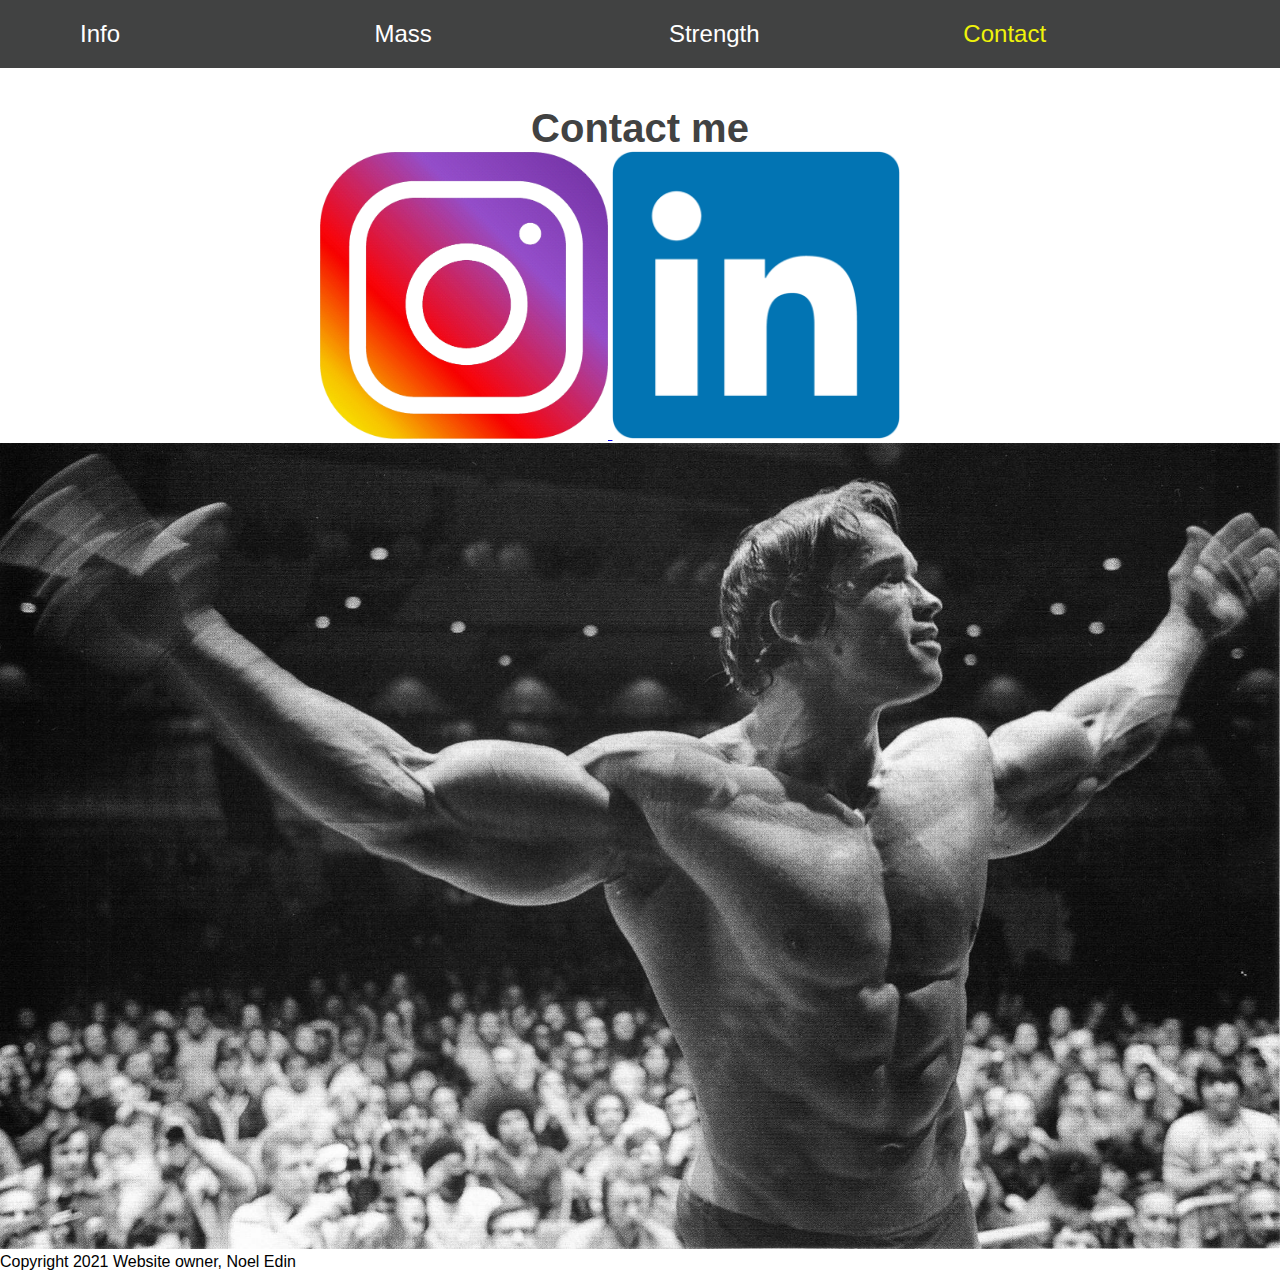
<file: Contact/Contact.html>
<!DOCTYPE html>
<html lang="en">
  <head>
    <meta charset="UTF-8" />
    <meta http-equiv="X-UA-Compatible" content="IE=edge" />
    <meta name="viewport" content="width=device-width, initial-scale=1.0" />
    <link rel="stylesheet" href="style4.css" />
    <link rel="stylesheet" href="/Reset/reset.css" />
    <title>Free Workout Programs</title>
    <link rel="icon" href="2.2.jpg" />
  </head>
  <body>
    <nav class="main-nav">
      <ul>
        <li><a href="/index.html" class="join">Info</a></li>
        <li>
          <a href="/Hypertrophy/Hypertrophy.html" class="hyper">Mass</a>
        </li>
        <li><a href="/Strength/Strength.html" class="strength">Strength</a></li>
        <li><a href="/Contact/Contact.html" class="contact">Contact</a></li>
      </ul>
    </nav>
    <h1 class="me2">Contact me</h1>
    <div class="bajs">
      <a href="https://www.instagram.com/noel.edin/" >
        <img alt="Instagram" src="/Contact/img/instagram-png-instagram-png-logo-1455.png"
        width="30%" height="auto">
      <a href="https://www.linkedin.com/in/noel-edin-116707200/">
        <img alt="LinkedIn" src="img/LinkedIn_logo_initials.png"
        width="30%" height="auto">
    </div>
   
    <a href="/index.html"><img alt="arnold" src="img/thumb-1920-387340.jpg" class="hej1"></a>
     
      <footer>
        <p class="copyright">Copyright 2021 Website owner, Noel Edin</p>
      </footer>
  </body>
</html>
</file>
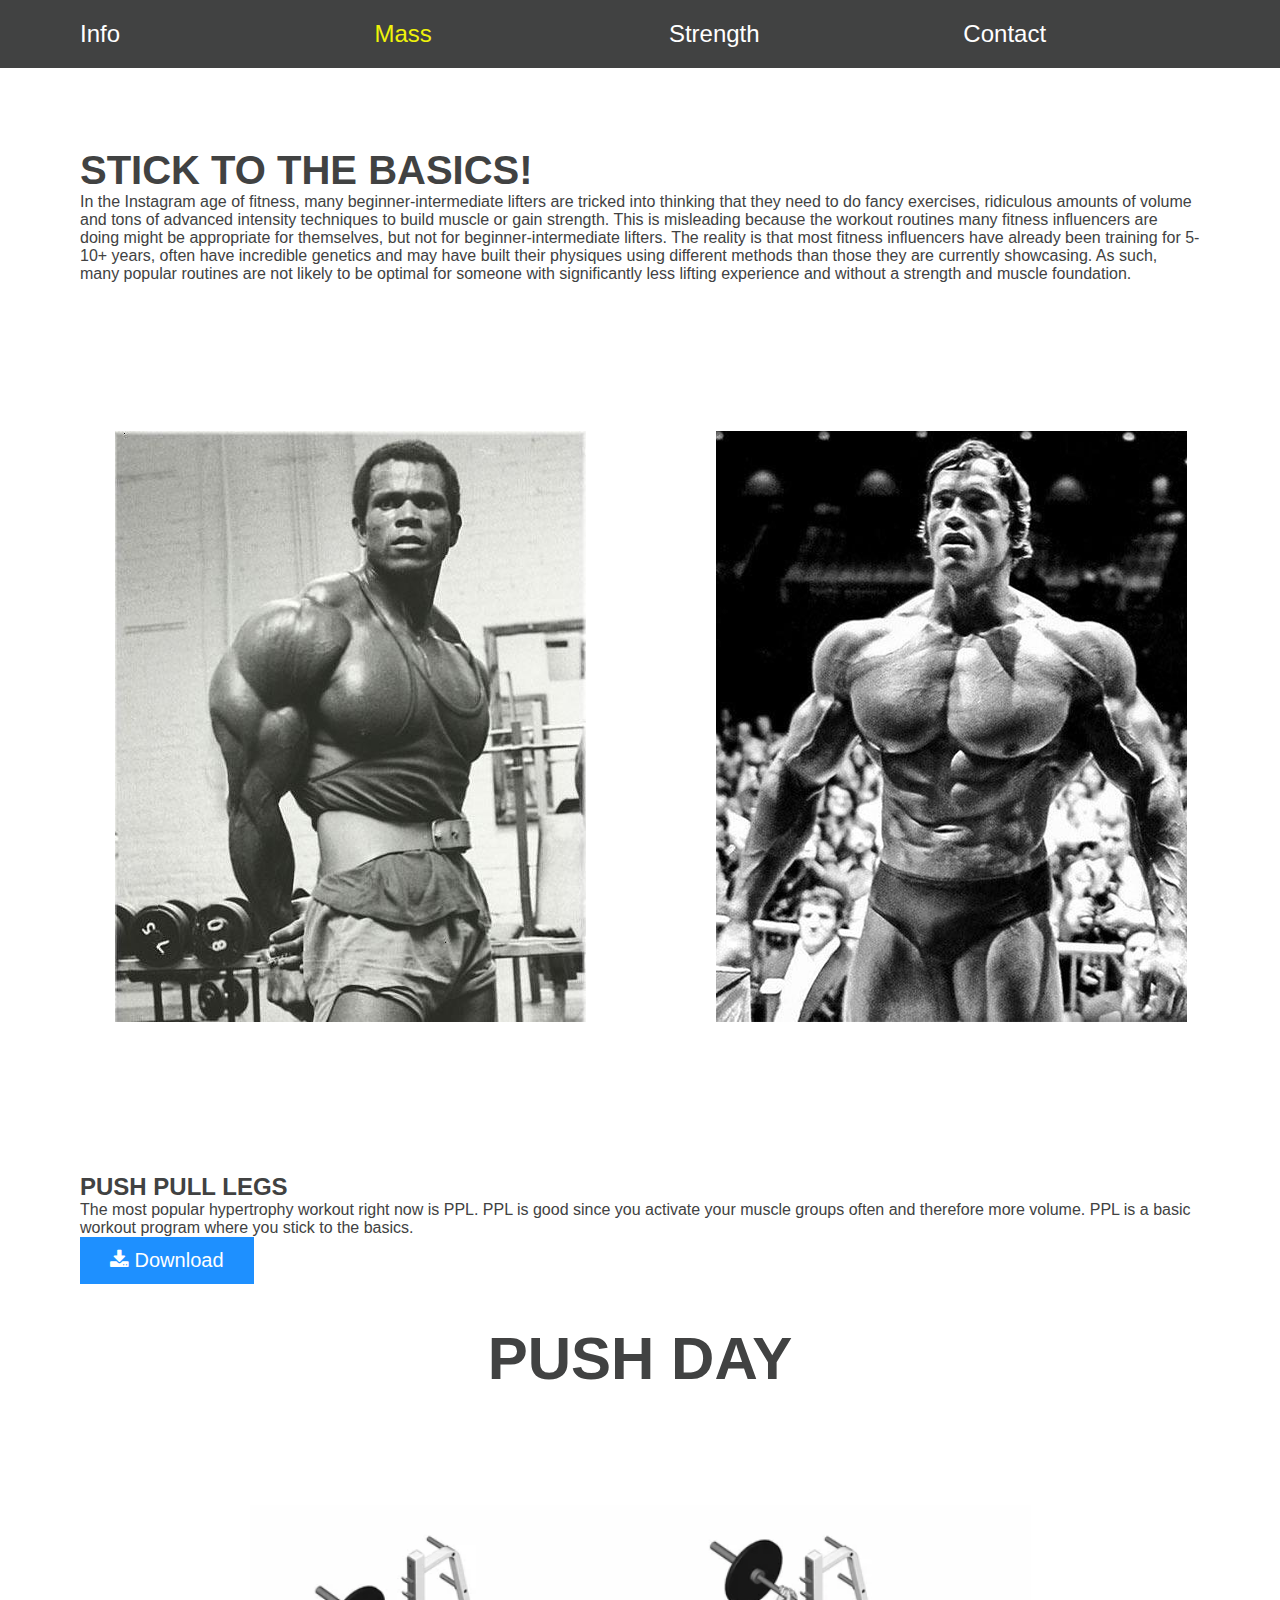
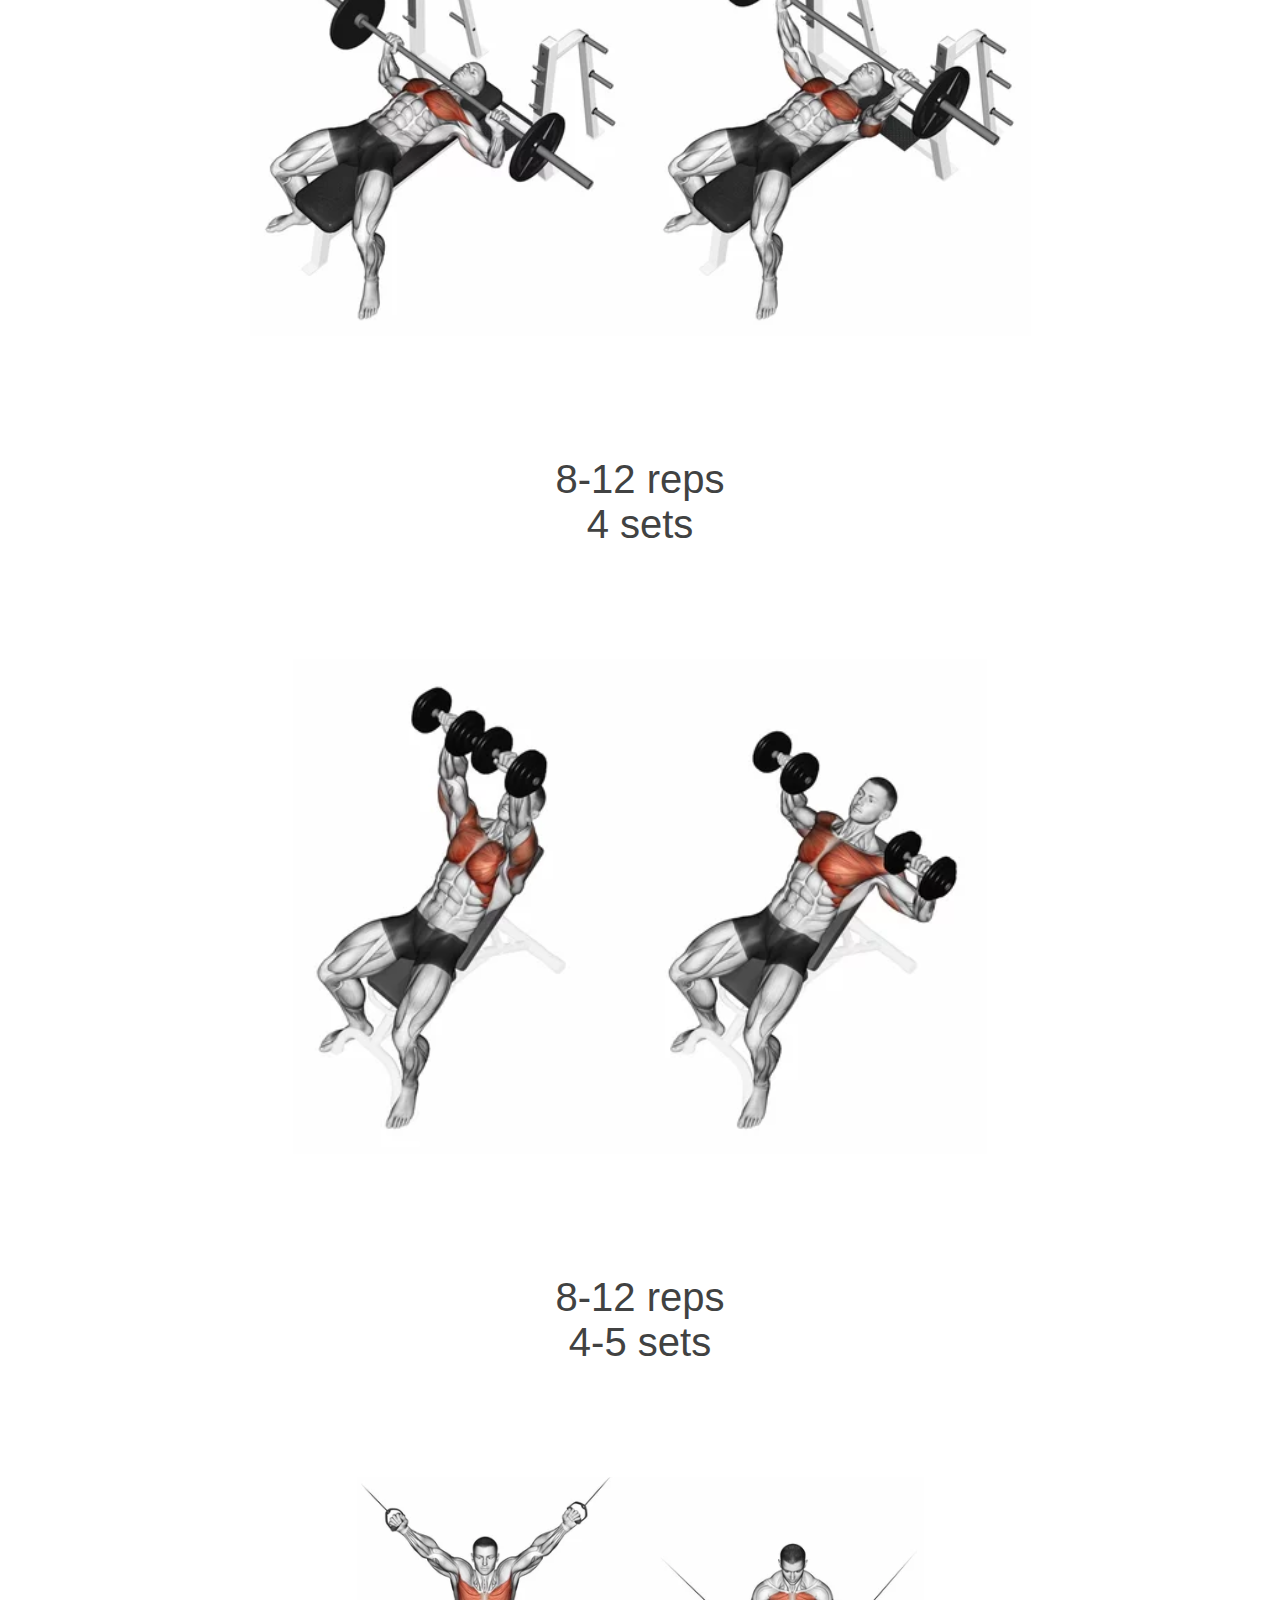
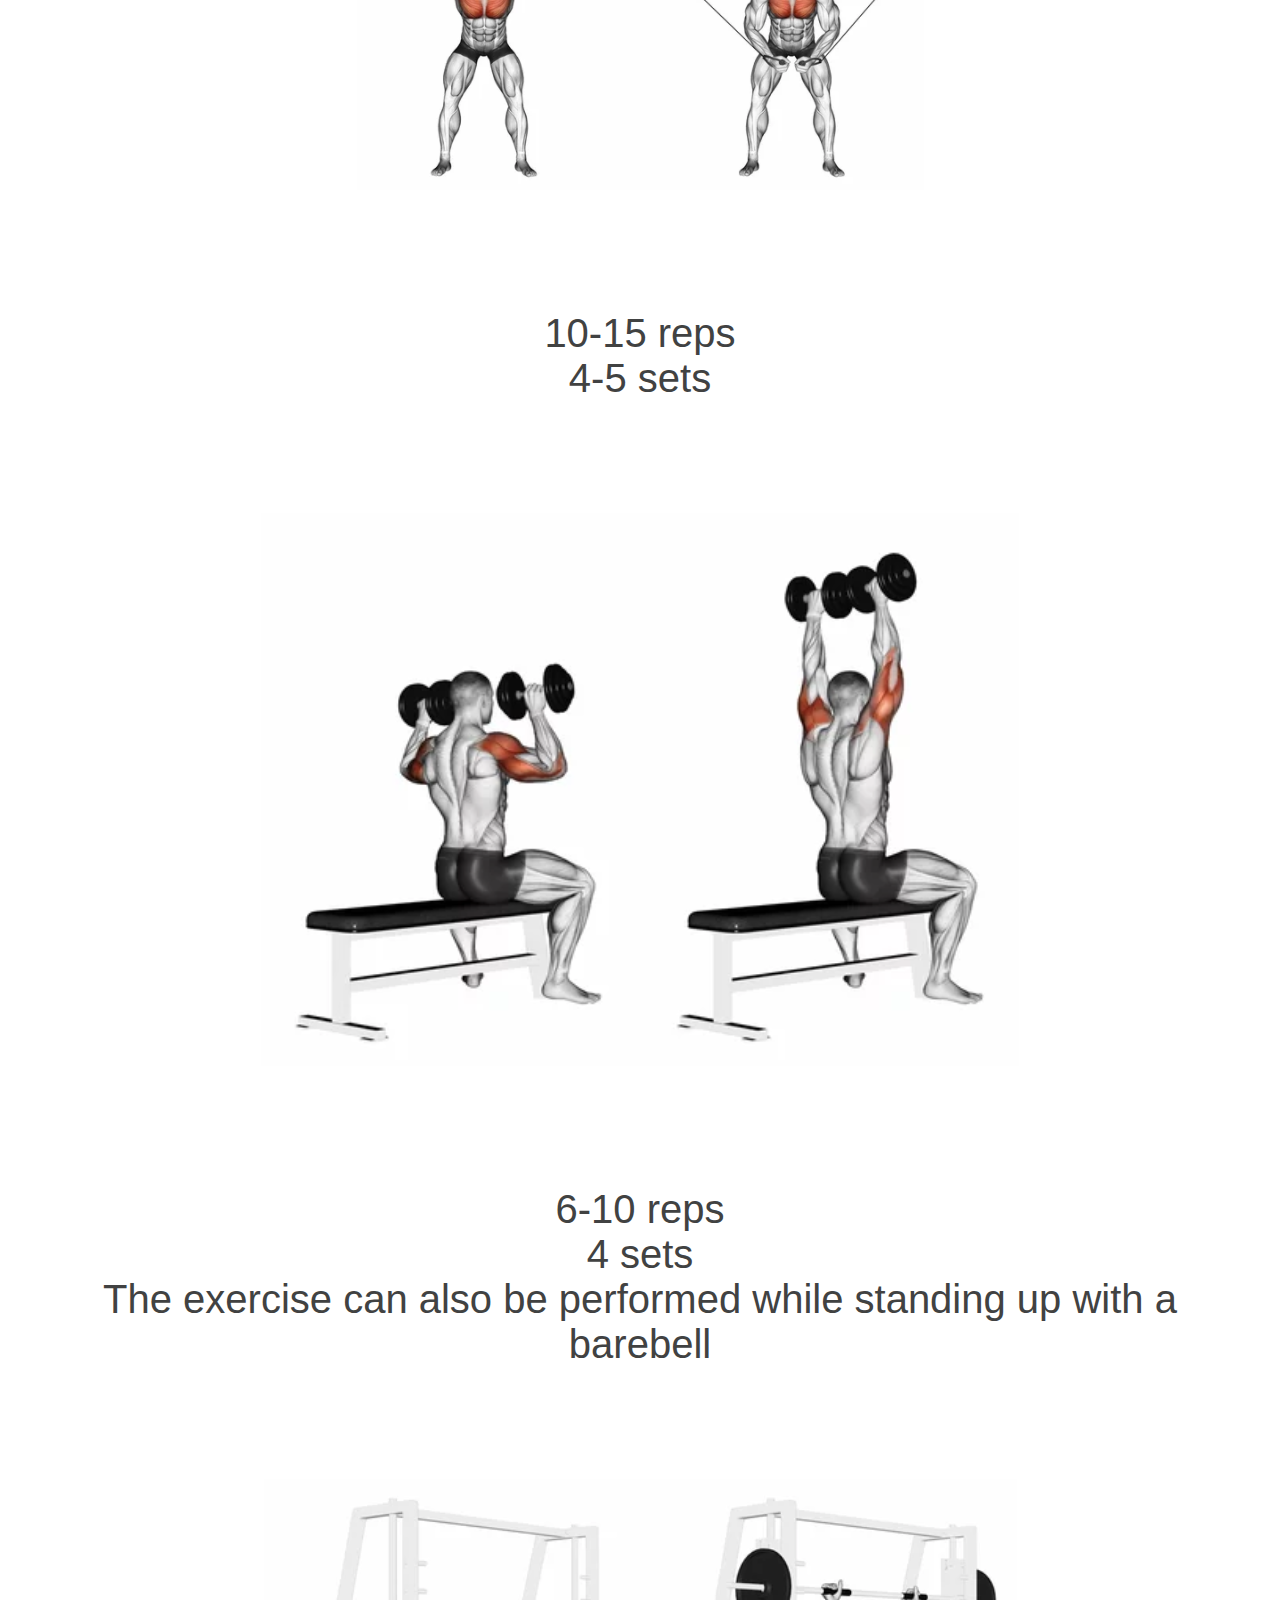
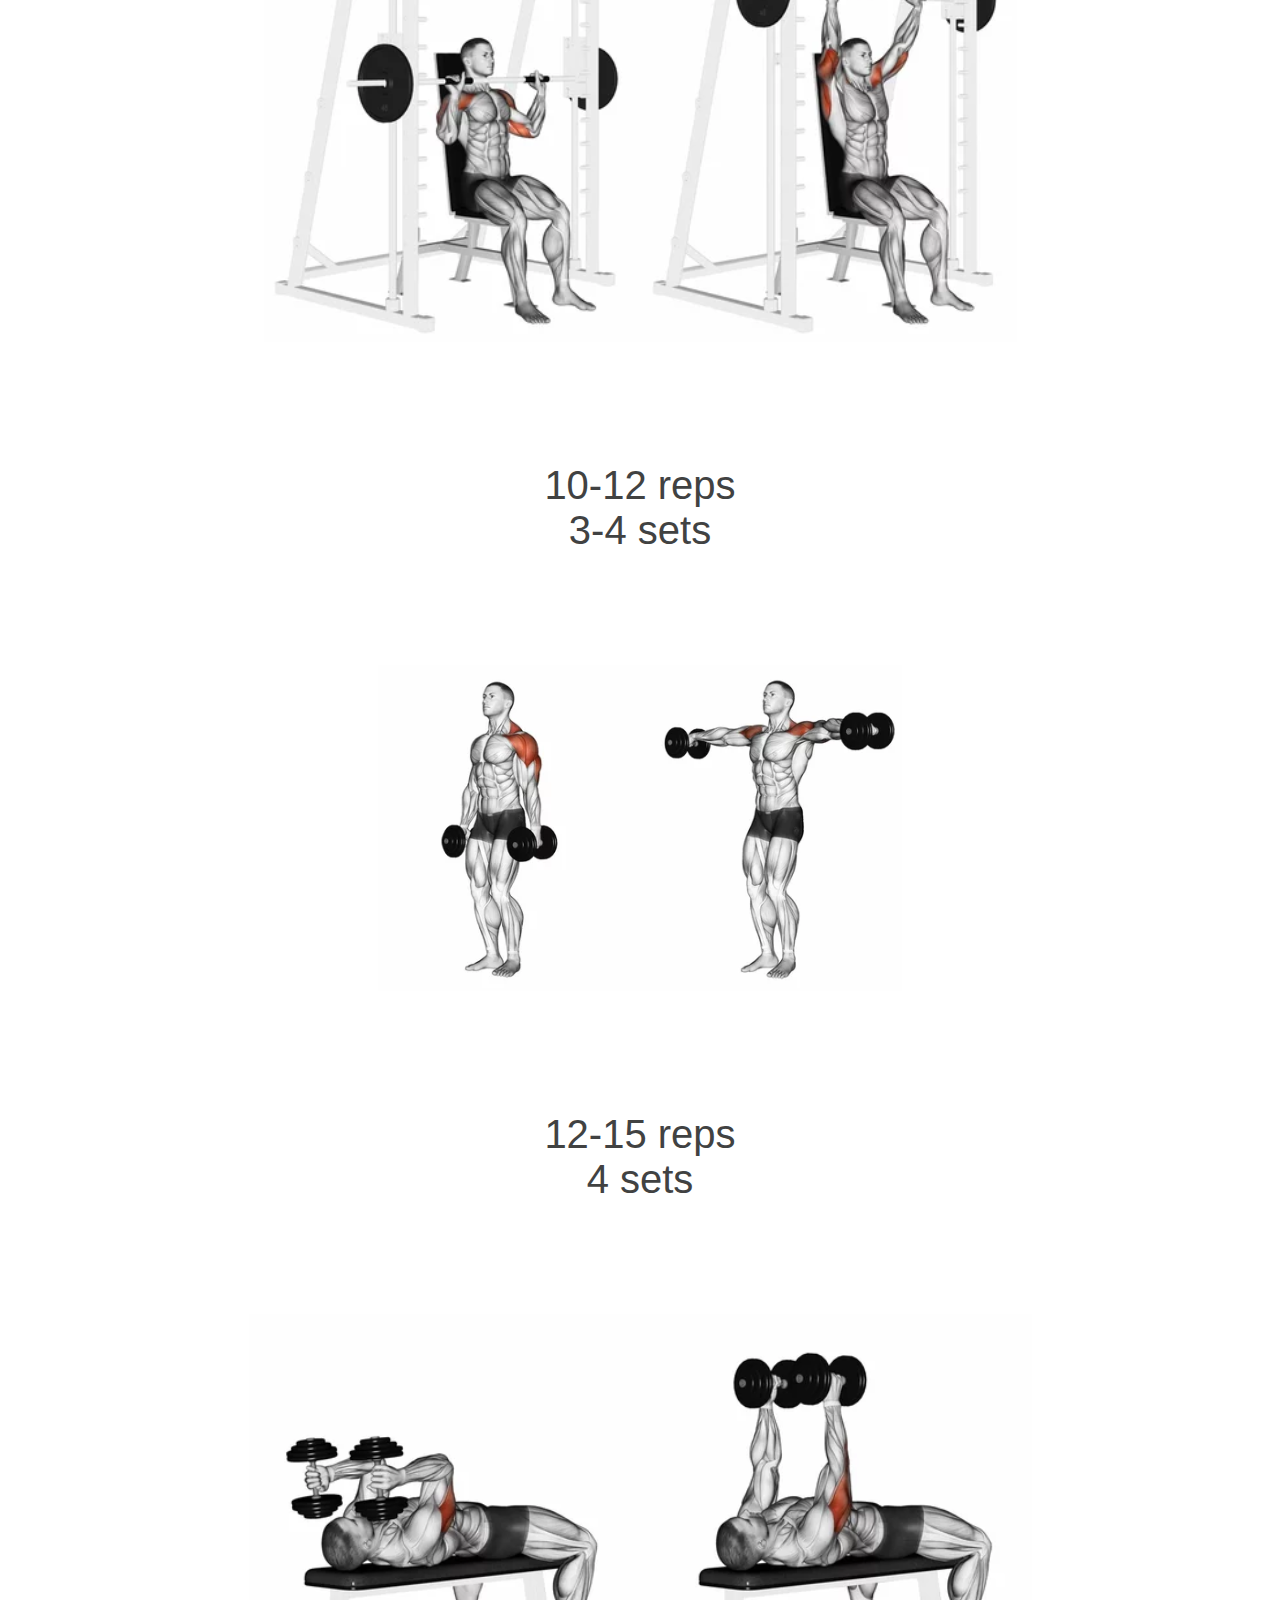
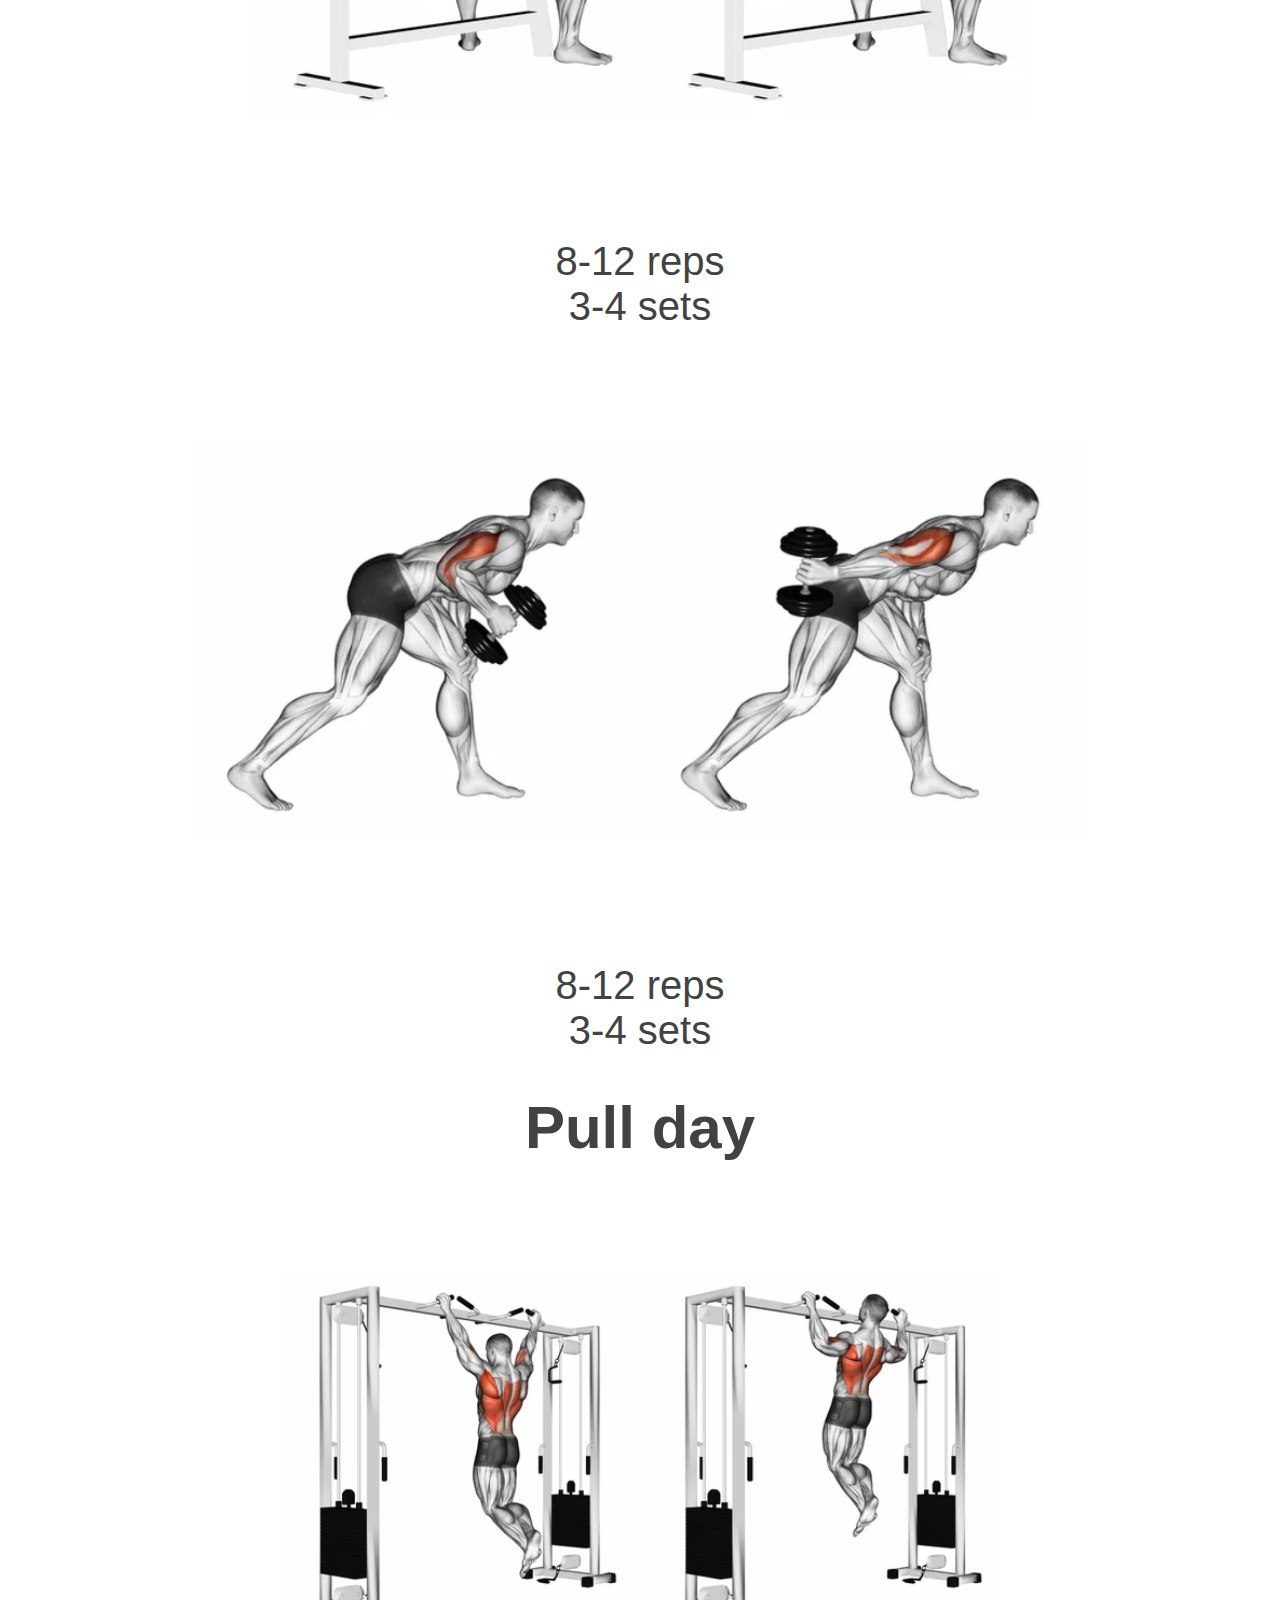
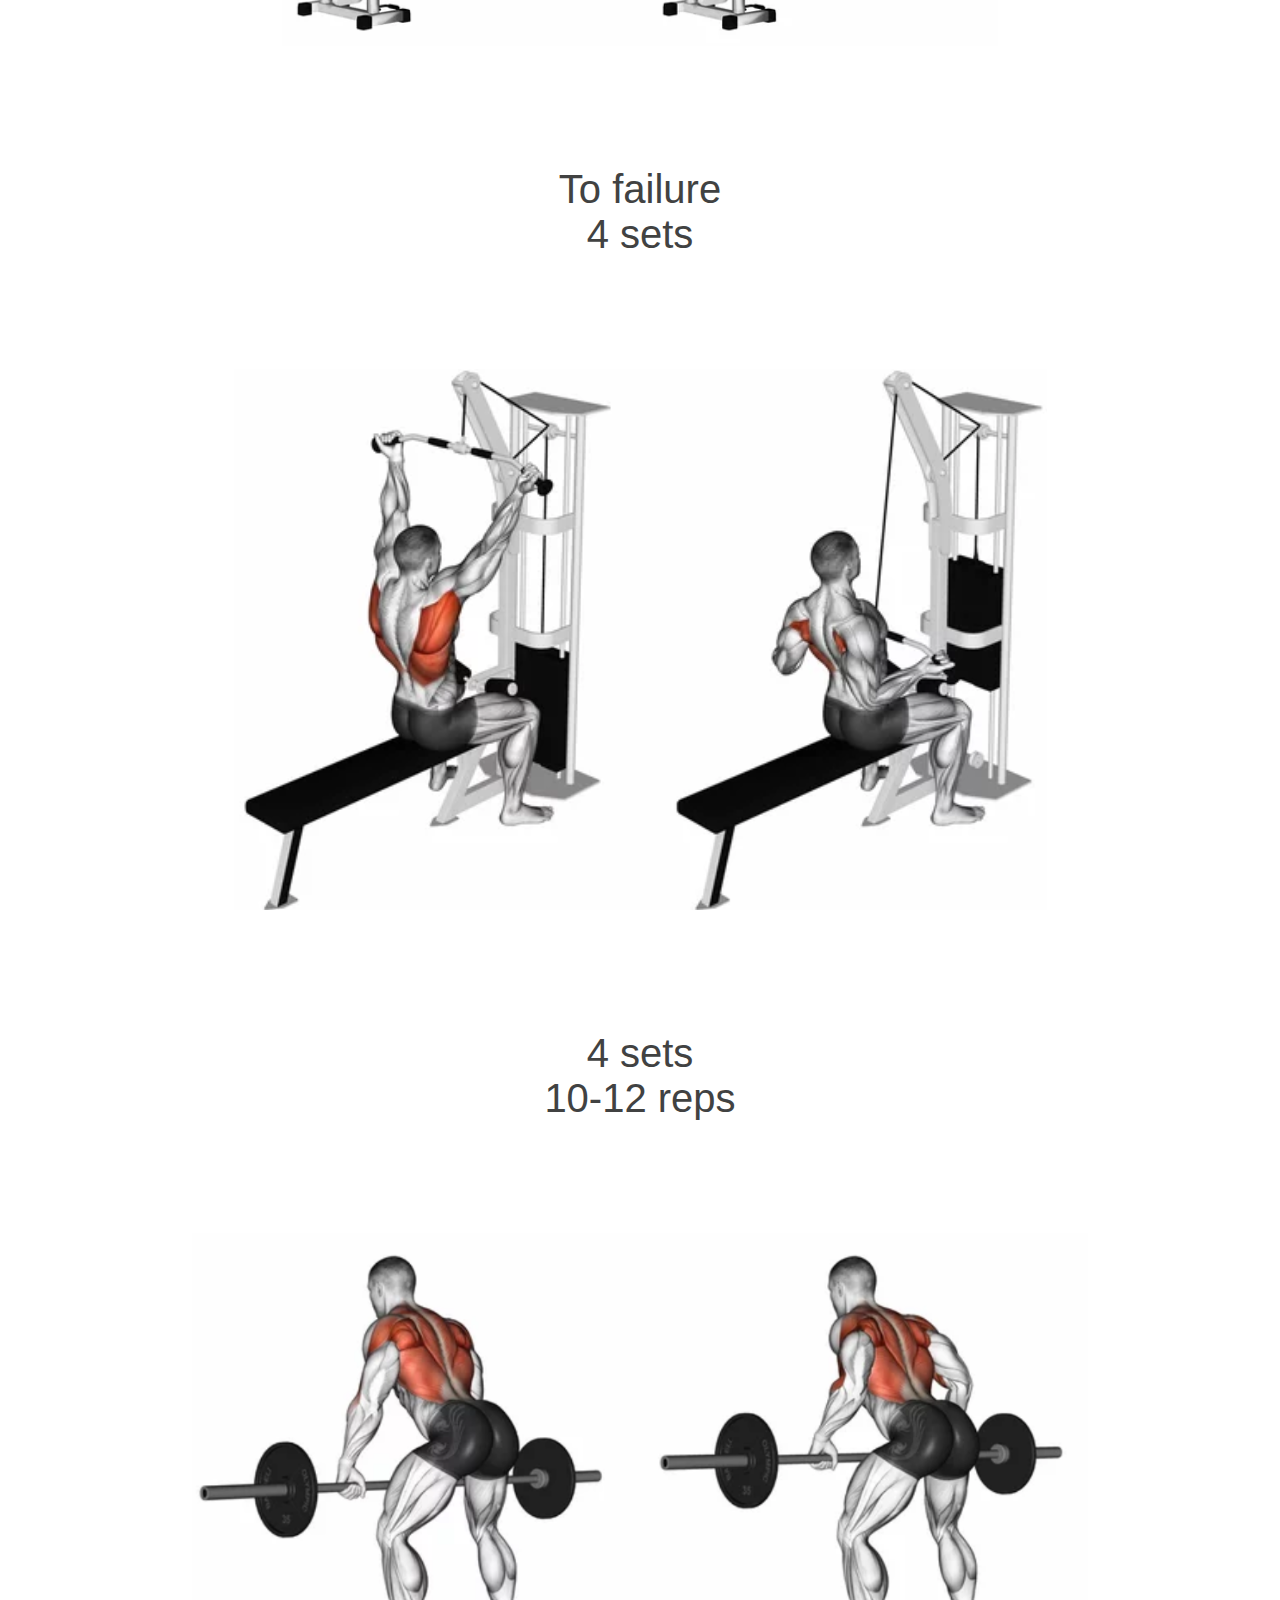
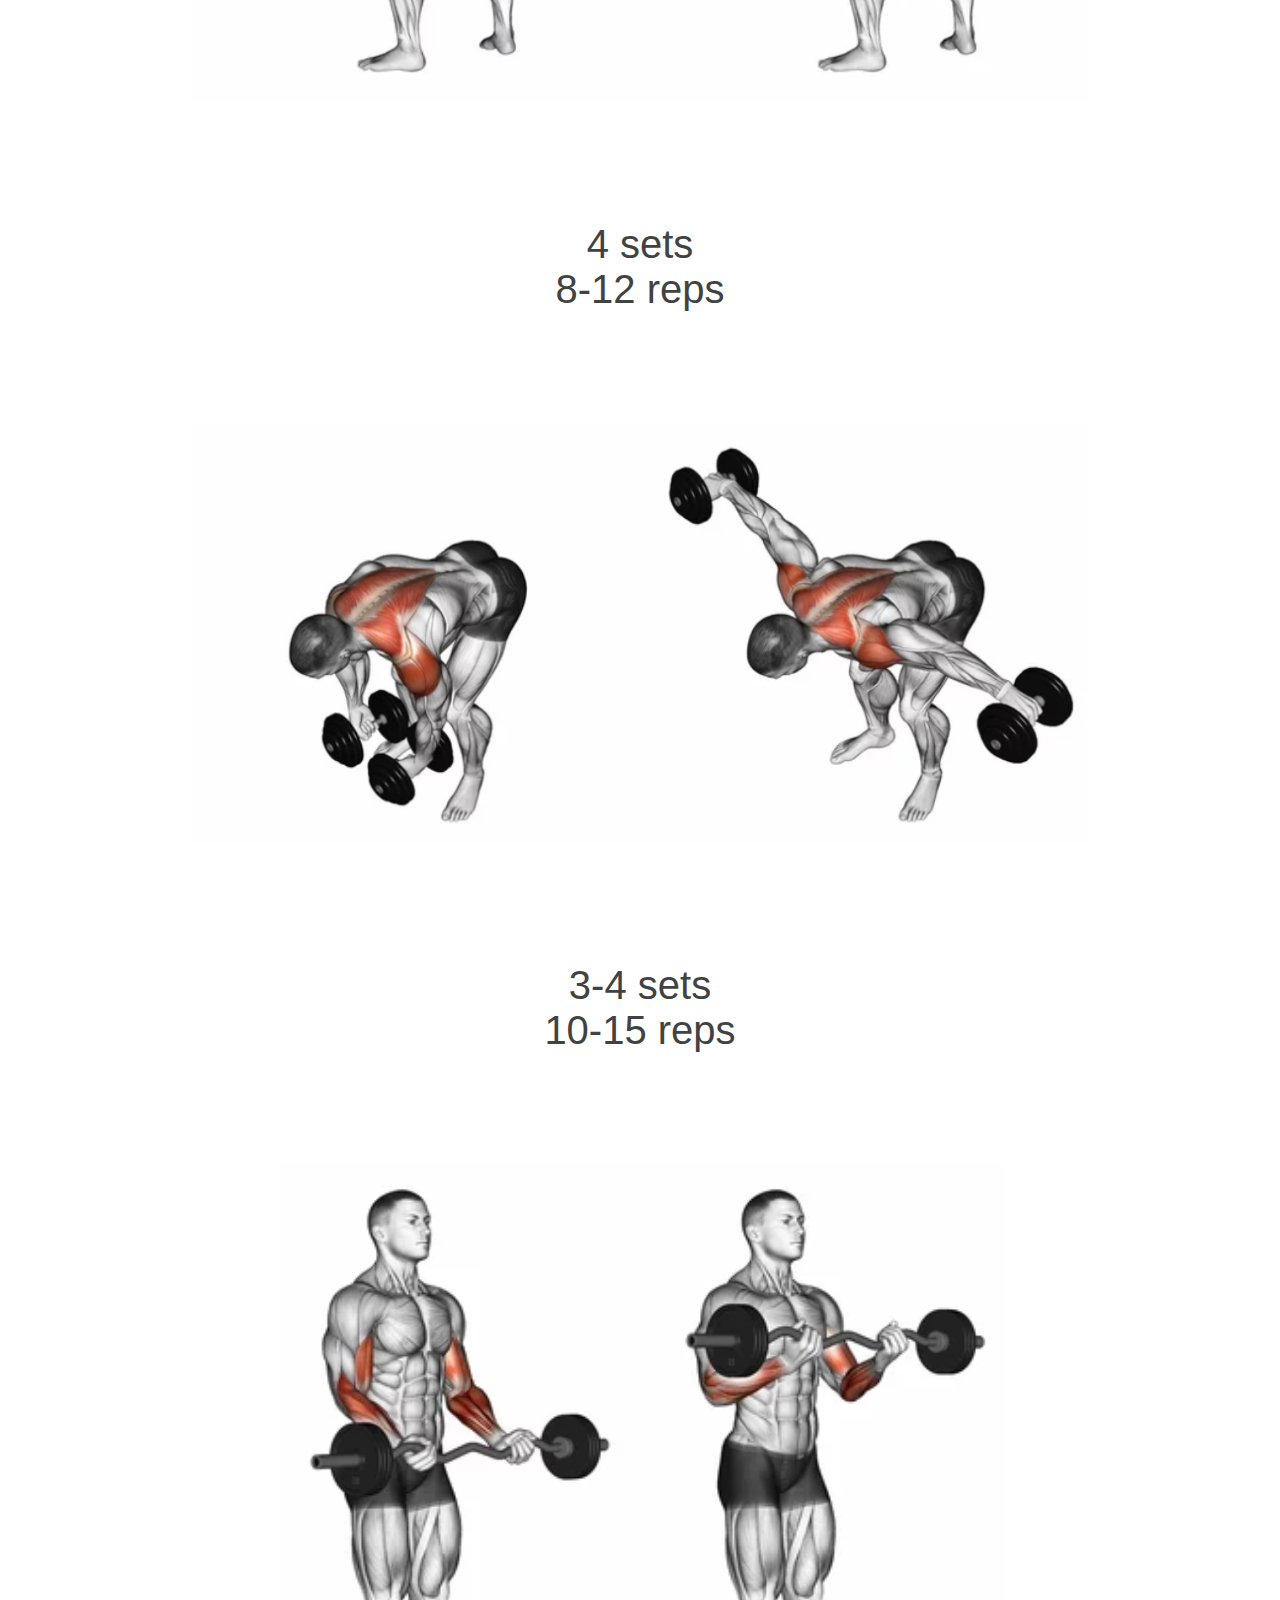
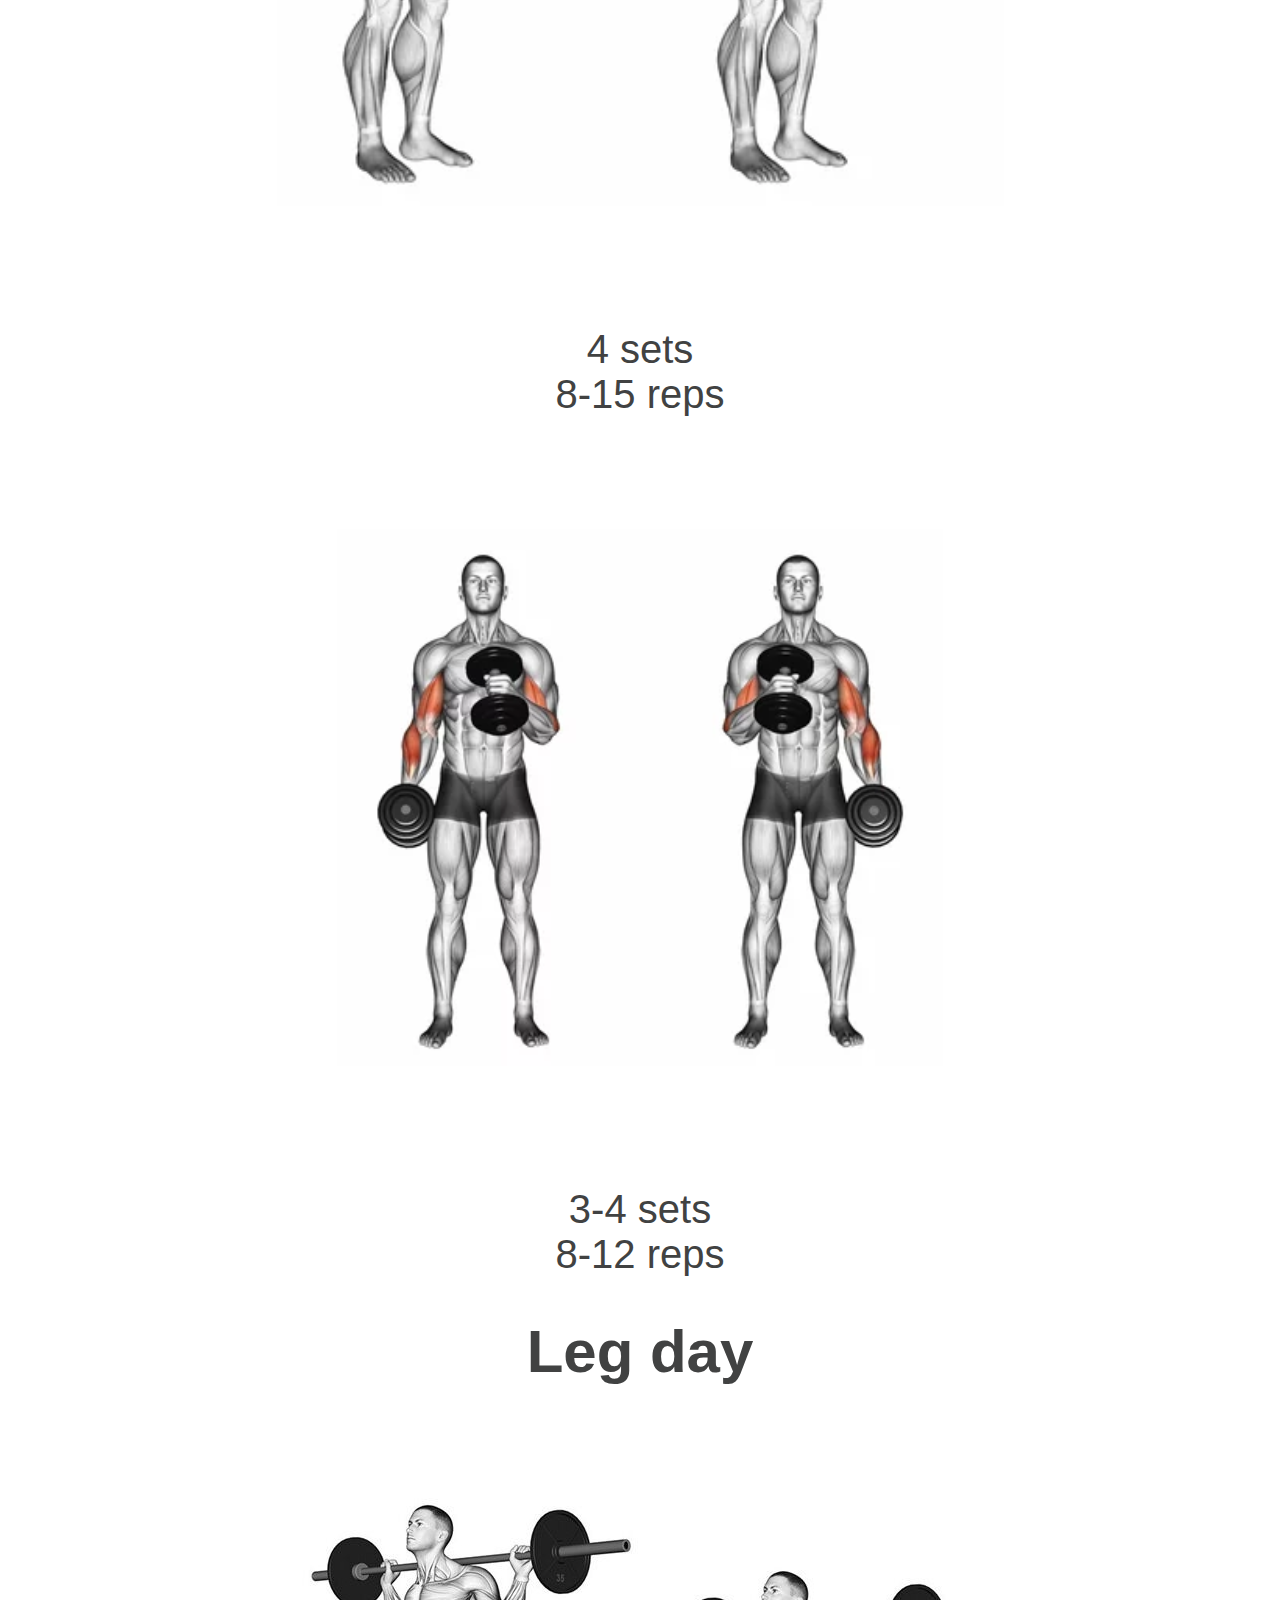
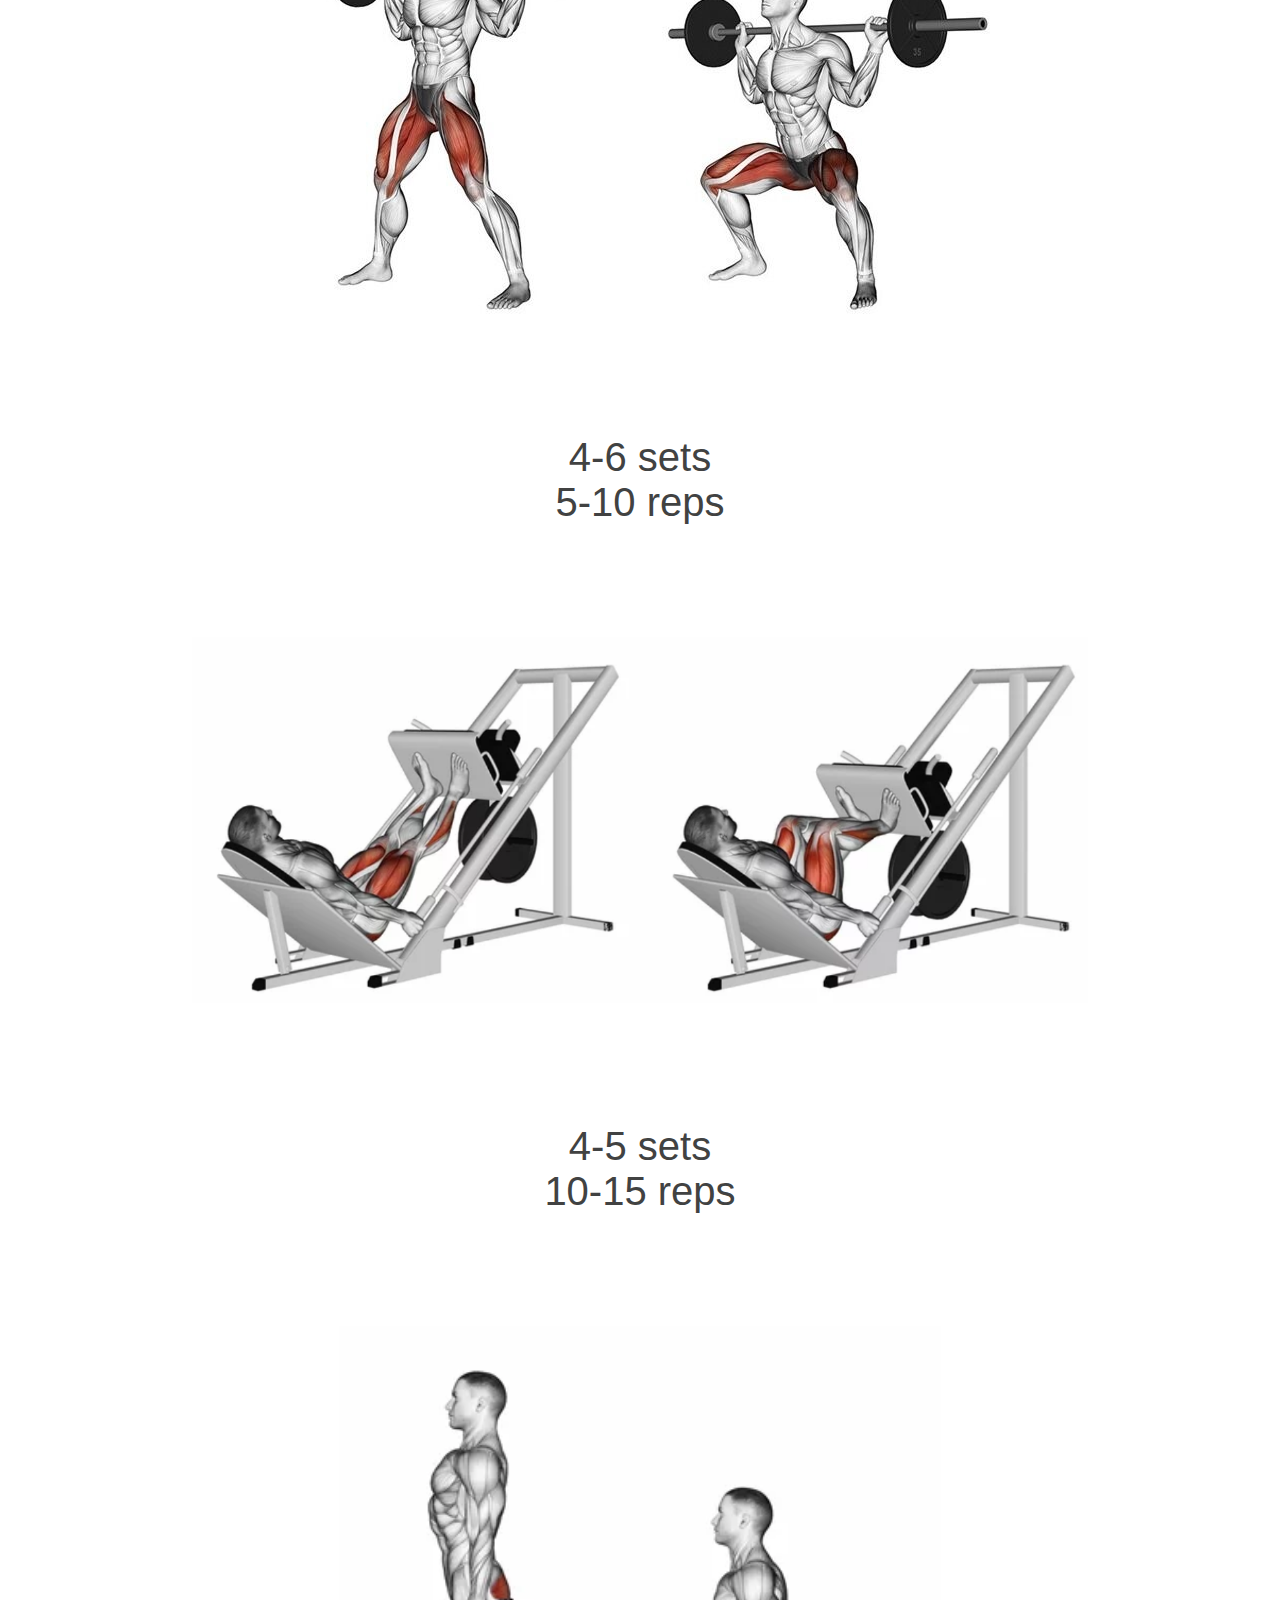
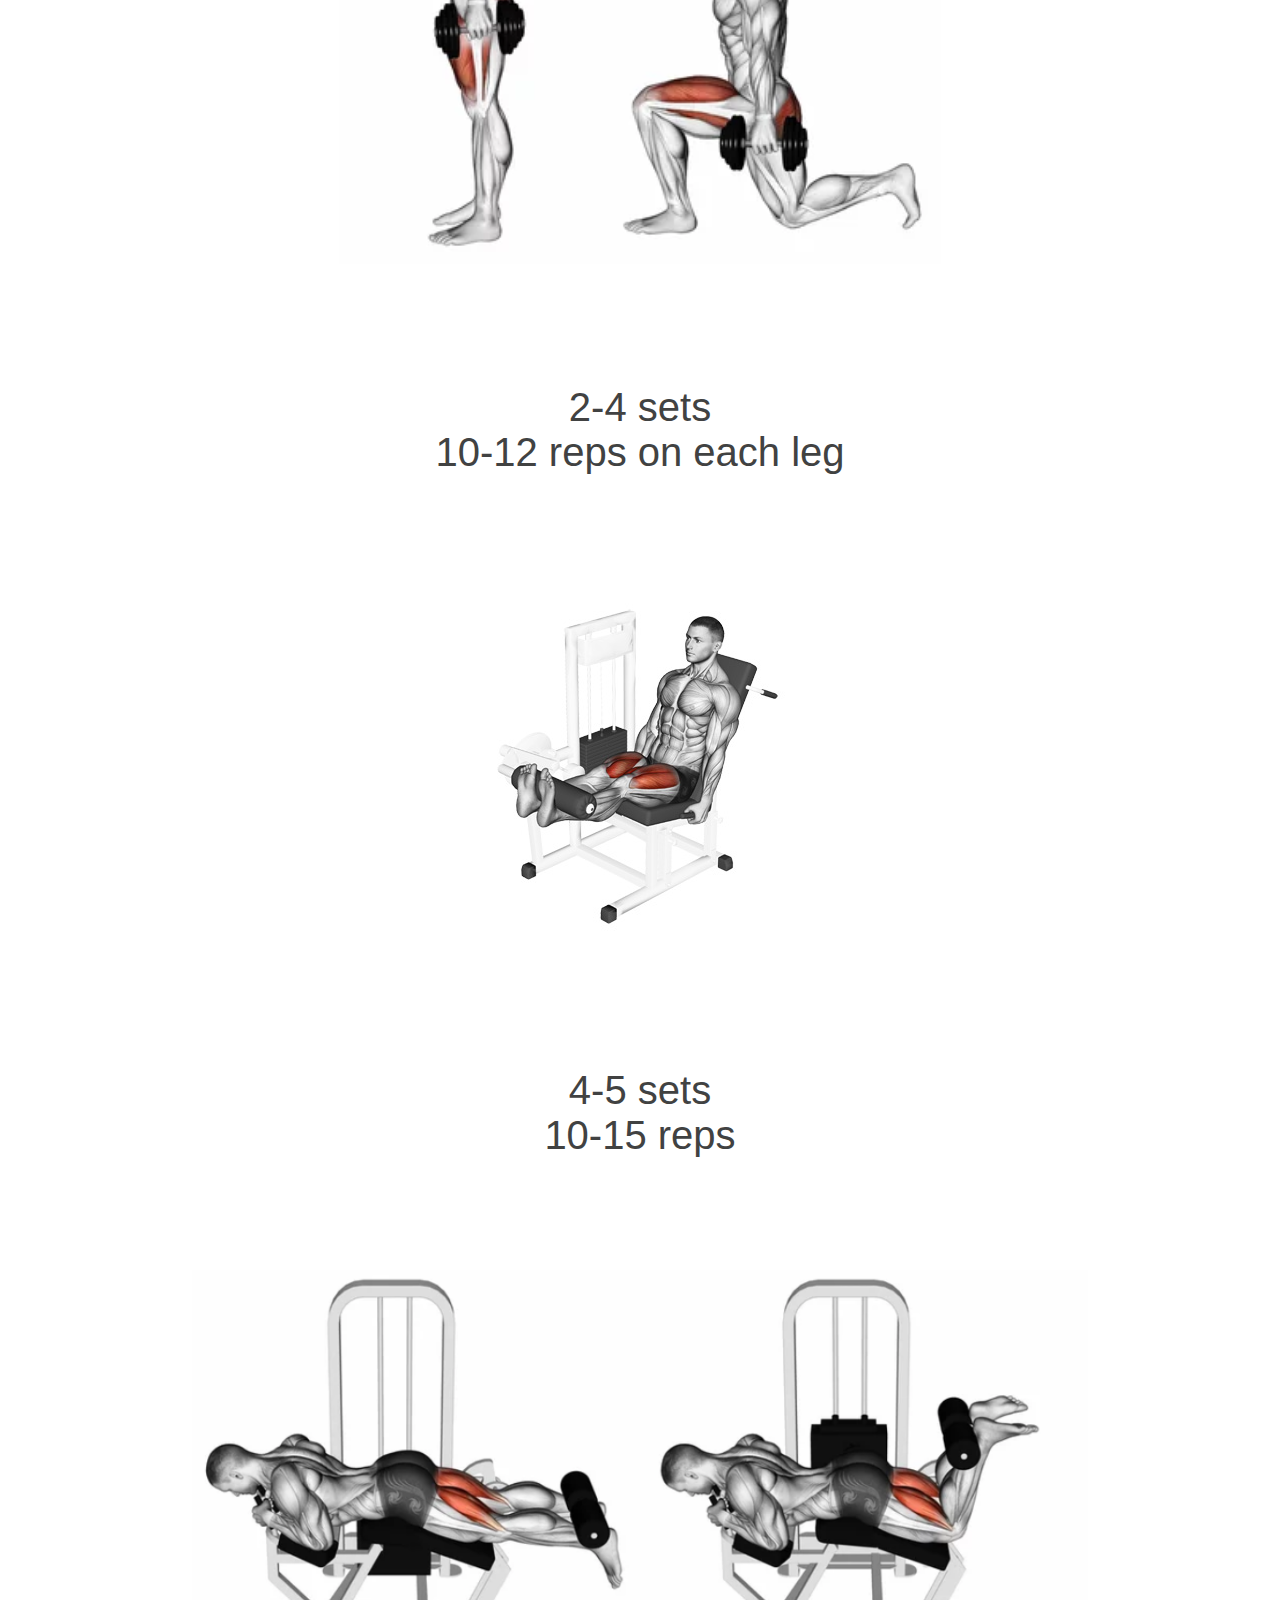
<file: Hypertrophy/Hypertrophy.html>
<!DOCTYPE html>
<html lang="en">
  <head>
    <meta charset="UTF-8" />
    <meta http-equiv="X-UA-Compatible" content="IE=edge" />
    <meta name="viewport" content="width=device-width, initial-scale=1.0" />
    <link rel="stylesheet" href="/Hypertrophy/style2.css" />
    <link rel="stylesheet" href="/Reset/reset.css" />
    <title>Free Workout Programs</title>
    <link rel="icon" href="2.2.jpg" />
    <a href="/Hypertrophy/img/bench.png"></a>
  </head>
  <body>
    <nav class="main-nav">
      <ul>
        <li><a href="/index.html" class="join">Info</a></li>
        <li>
          <a href="/Hypertrophy/Hypertrophy.html" class="hyper">Mass</a>
        </li>
        <li><a href="/Strength/Strength.html">Strength</a></li>
        <li><a href="/Contact/Contact.html">Contact</a></li>
      </ul>
    </nav>

    <main>
      <article>
        <h1>STICK TO THE BASICS!</h1>
        <p>
          In the Instagram age of fitness, many beginner-intermediate lifters
          are tricked into thinking that they need to do fancy exercises,
          ridiculous amounts of volume and tons of advanced intensity techniques
          to build muscle or gain strength. This is misleading because the
          workout routines many fitness influencers are doing might be
          appropriate for themselves, but not for beginner-intermediate lifters.
          The reality is that most fitness influencers have already been
          training for 5-10+ years, often have incredible genetics and may have
          built their physiques using different methods than those they are
          currently showcasing. As such, many popular routines are not likely to
          be optimal for someone with significantly less lifting experience and
          without a strength and muscle foundation.
        </p>
        <ul class="images">
          <li><img src="/Hypertrophy/img/Serge_Nubret.jpg" alt="" /></li>
          <li>
            <img src="/Hypertrophy/img/arnold 99.png" alt="" />
          </li>
        </ul>
        <h2 class="h2s">PUSH PULL LEGS</h2>
        <p>
          The most popular hypertrophy workout right now is PPL. PPL is good
          since you activate your muscle groups often and therefore more volume.
          PPL is a basic workout program where you stick to the basics.
        </p>


<link rel="stylesheet" href="https://cdnjs.cloudflare.com/ajax/libs/font-awesome/4.7.0/css/font-awesome.min.css">


<a href="/pdf1.pdf" download> <button class="btn"><i class="fa fa-download"></i> Download</button></a>





        <div>
          <h2 class="psh">PUSH DAY</h2>
          <img src="img/bench (2).png" alt="" />
          <p>8-12 reps</p>
          <p>4 sets</p>
          <img src="/Hypertrophy/img/inclinedb.png" alt="" />
          <p>8-12 reps</p>
          <p>4-5 sets</p>
          <img src="/Hypertrophy/img/flyes.png" alt="" />
          <p>10-15 reps</p>
          <p>4-5 sets</p>
          <img src="/Hypertrophy/img/sh1.png" alt="" />
          <p>6-10 reps</p>
          <p>4 sets</p>
          <p>The exercise can also be performed while standing up with a barebell</p>
          <img src="/Hypertrophy/img/shou.png" alt="" />
          <p>10-12 reps</p>
          <p>3-4 sets</p>
          <img src="/Hypertrophy/img/sho.png" alt="" />
          <p>12-15 reps</p>
          <p>4 sets</p>
          <img src="/Hypertrophy/img/tri.png" alt="" />
          <p>8-12 reps</p>
          <p>3-4 sets</p>
          <img src="/Hypertrophy/img/kick .png" alt="" />
          <p>8-12 reps</p>
          <p>3-4 sets</p>
          <h2 class="pull">Pull day</h2>
          <img src="/Hypertrophy/img/pull.png" alt="" />
         <p>To failure</p>
          <p>4 sets</p>
          <img src="/Hypertrophy/img/pull 2.png" alt="" />
          <p>4 sets</p>
          <p>10-12 reps</p>
          <img src="/Hypertrophy/img/row.png" alt="" />
          <p>4 sets</p>
          <p>8-12 reps</p>
          <img src="/Hypertrophy/img/rear.png" alt="" />
          <p>3-4 sets</p>
          <p>10-15 reps</p>
          <img src="/Hypertrophy/img/bicep.png" alt="" />
          <p>4 sets</p>
          <p>8-15 reps</p>
          <img src="/Hypertrophy/img/hammer.png" alt="" />
          <p>3-4 sets</p>
          <p>8-12 reps</p>
          <h2 class="leg">Leg day</h2>
          <img src="img/scale_1200 (2).jpg" />
          <p>4-6 sets</p>
          <p>5-10 reps</p>
          <img src="/Hypertrophy/img/leg pr.png" alt="" />
          <p>4-5 sets</p>
          <p>10-15 reps</p>
          <img src="/Hypertrophy/img/lung.png" alt="" />
          <p>2-4 sets</p>
          <p>10-12 reps on each leg</p>
          <img src="/Hypertrophy/img/1636.jpg" alt="" />
          <p>4-5 sets</p>
          <p>10-15 reps</p>
          <img src="/Hypertrophy/img/hamstrings.png" alt="" />
          <p>3-4 sets</p>
          <p>8-12 reps</p>
        </div>
        </section>
      </article>
    </main>
    <footer>
      <p class="copyright">Copyright 2021 Website owner, Noel Edin</p>
    </footer>
  </body>
</html>
</file>
<file: Contact/style4.css>
* {
  font-family: "Open Sans", sans-serif;
}
nav {
  background-color: rgb(65, 66, 66);
  padding: 20px;
  position: sticky;
  top: 0;
}
nav ul {
  white-space: nowrap;
  max-width: 1200px;
  margin: 0 auto;
}
nav li {
  width: 25%;
  display: inline-block;
  font-size: 24px;
}
nav li a {
  text-decoration: none;
  color: white;
}
nav li a.contact {
  color: rgb(239, 243, 10);
}
main {
  max-width: 100%;
  width: 1200px;
  margin: 80px auto;
  padding: 0 40px;
  box-sizing: border-box;
}
.me2 {
  text-align: center;
  margin-top: 3%;
  font-size: 40px;
  color: rgb(65, 66, 66);
}
.bajs {
  margin-left: 25%;
}

li {
  display: inline-block;
  width: 50%;
  white-space: nowrap;
  text-decoration: none;
}
a:hover {
  color: rgb(12, 14, 14);
  font-weight: bold;
}

img.hej1 {
  width: 100%;
  height: auto;
}
</file>
<file: Hypertrophy/style2.css>
* {
  font-family: "Open Sans", sans-serif;
}
nav {
  background-color: rgb(65, 66, 66);
  padding: 20px;
  position: sticky;
  top: 0;
}
nav ul {
  white-space: nowrap;
  max-width: 1200px;
  margin: 0 auto;
}
nav li {
  width: 25%;
  display: inline-block;
  font-size: 24px;
}
nav li a {
  text-decoration: none;
  color: white;
}
nav li a.hyper {
  color: rgb(239, 243, 10);
}
main {
  max-width: 100%;
  width: 1200px;
  margin: 80px auto;
  padding: 0 40px;
  box-sizing: border-box;
}
h1 {
  font-size: 40px;
}
.abc {
  max-width: 100%;
  max-height: auto;
}
.images {
  text-align: center;
  margin: 80px 0;
  white-space: nowrap;
  margin-left: -10%;
}
.images li {
  display: inline-block;
  width: 40%;
  margin: 20px 5%;
}

.images li img {
  max-width: 100%;
}
article {
  color: rgb(65, 66, 66);
}
h2.h2s {
  margin-top: 40px;
}
.psh {
  margin-top: 40px;
}
img {
  margin: 10%;
  max-height: auto;
  max-width: 80%;
}
body {
  width: 100%;
}
div {
  text-align: center;
  font-size: 40px;
}
h2 {
  margin-top: 40px;
  margin-bottom: 40px;
}
a:hover {
  color: rgb(12, 14, 14);
  font-weight: bold;
}

.pull{
  font-size: 60px;
  margin-top: 40px;
}
.leg{
  margin-top: 40px;
  font-size: 60px;
}
.btn {
  background-color: DodgerBlue;
  border: none;
  color: white;
  padding: 12px 30px;
  cursor: pointer;
  font-size: 20px;
}
.btn:hover {
  background-color: RoyalBlue;
}
</file>
